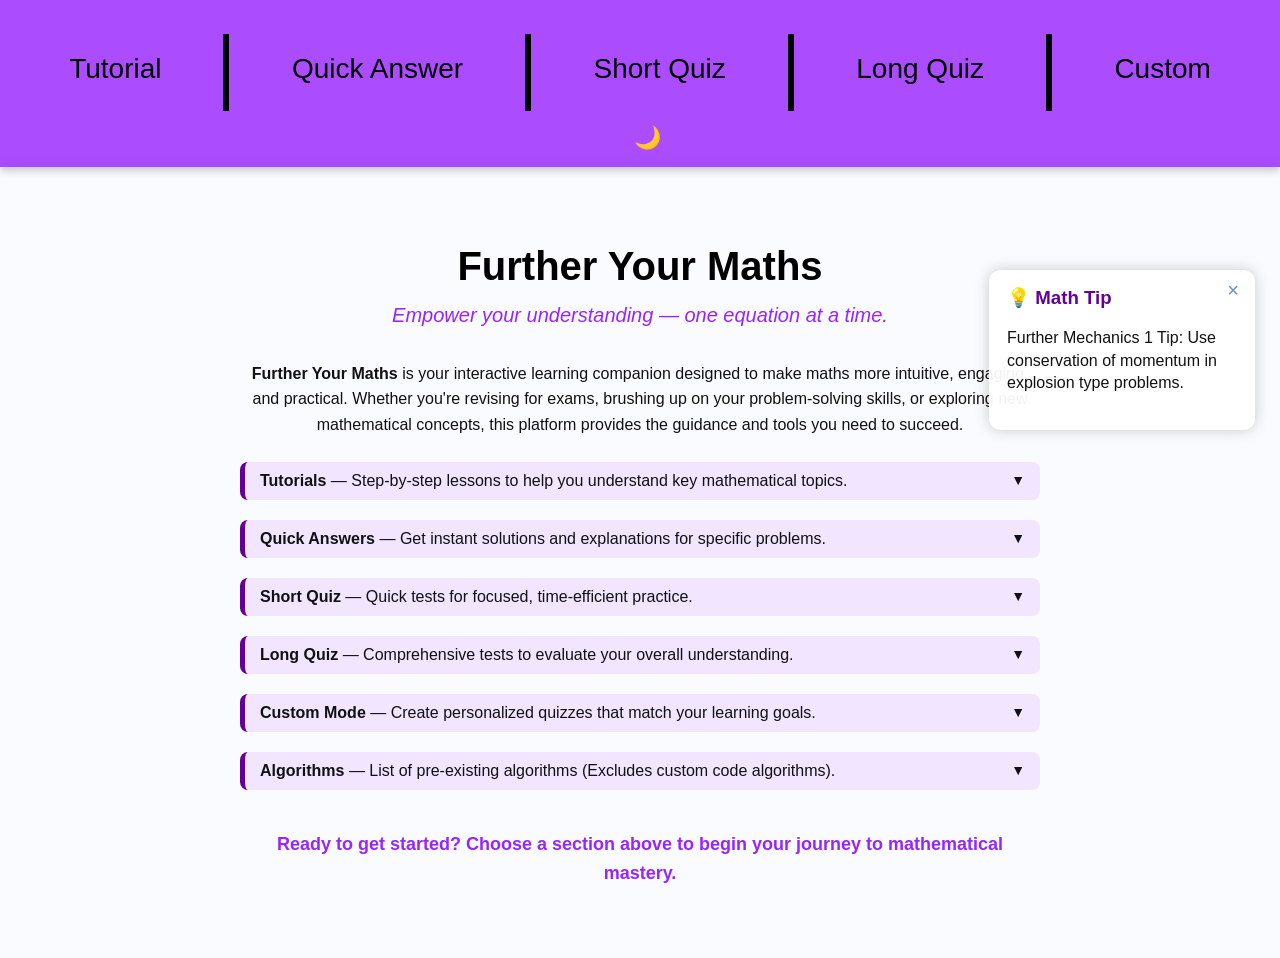
<file: index.html>
<!DOCTYPE html>
<html lang="en">
<head>
    <link rel="stylesheet" href="style.css">
    <meta charset="UTF-8">
    <meta name="viewport" content="width=device-width, initial-scale=1.0">
    <link rel="shortcut icon" href="Images/logo.svg" type="image/svg">
    <title>Further Your Maths</title>
</head>
<body>
    <!-- Navigation Bar -->
    <div class="NavBar">
        <a href="tutorial.html" class="NavItem" id="Tutorial">Tutorial</a>
        <span class="line"></span>
        <a href="quickanswers.html" class="NavItem">Quick Answer</a>
        <span class="line"></span>
        <a href="shortquiz.html" class="NavItem">Short Quiz</a>
        <span class="line"></span>
        <a href="longquiz.html" class="NavItem">Long Quiz</a>
        <span class="line"></span>
        <a href="custom.html" class="NavItem">Custom</a>
        <button id="theme-toggle" aria-label="Toggle dark mode">🌙</button>
    </div>

    <!-- Floating Math Tip -->
    <div class="math-tip">
        <button class="close-tip">&times;</button>
        <h3>💡 Math Tip</h3>
        <p>Loading tip...</p>
    </div>

    <!-- Main Content -->
    <div class="content">
        <h1>Further Your Maths</h1>
        <p class="tagline">Empower your understanding — one equation at a time.</p>

        <p>
            <strong>Further Your Maths</strong> is your interactive learning companion designed to make maths more intuitive,
            engaging, and practical. Whether you're revising for exams, brushing up on your problem-solving skills, or exploring
            new mathematical concepts, this platform provides the guidance and tools you need to succeed.
        </p>

        <ul class="feature-list">
            <li>
                <details>
                    <summary><b>Tutorials</b> — Step-by-step lessons to help you understand key mathematical topics.</summary>
                    <p class="dropdown">
                        Each tutorial walks you through Further Mathamatics algorithms clearly and visually, with worked examples
                        and explanations. Simutaneosly, you have the option to input your question to be solved step-by-step.
                        Perfect for learners who want to build a strong foundation and gain confidence in their skills.
                    </p>
                </details>
            </li>

            <li>
                <details>
                    <summary><b>Quick Answers</b> — Get instant solutions and explanations for specific problems.</summary>
                    <p class="dropdown">
                        Use the Quick Answers section when you need a fast solution. Just select your topic and difficulty level,
                        and you'll receive detailed steps explaining not just the answer, but how to get there logically.
                    </p>
                </details>
            </li>

            <li>
                <details>
                    <summary><b>Short Quiz</b> — Quick tests for focused, time-efficient practice.</summary>
                    <p class="dropdown">
                        The Short Quiz mode provides fast, focused tests with a few carefully selected questions. It's perfect
                        for when you have limited time but want to reinforce specific topics or warm up before a longer study session.
                        Get instant feedback and see which areas need attention.
                    </p>
                </details>
            </li>

            <li>
                <details>
                    <summary><b>Long Quiz</b> — Comprehensive tests to evaluate your overall understanding.</summary>
                    <p class="dropdown">
                        The Long Quiz is designed to challenge your full mathematical knowledge. It covers multiple topics and
                        question types, giving you a realistic exam-style experience. Review your results with detailed explanations
                        to track improvement and master complex concepts.
                    </p>
                </details>
            </li>

            <li>
                <details>
                    <summary><b>Custom Mode</b> — Create personalized quizzes that match your learning goals.</summary>
                    <p class="dropdown">
                        Tailor your learning experience by designing custom quizzes. Choose topics, question types, and
                        difficulty settings to focus on what matters most to you. Ideal for revision before exams or skill-building.
                    </p>
                </details>
            </li>
            <li>
                <details>
                    <summary><b>Algorithms</b> — List of pre-existing algorithms (Excludes custom code algorithms).</summary>
                    <p class="dropdown">
                        Simplex, Big M, PLACEHOLDER
                    </p>
                </details>
            </li>
        </ul>

        <p class="cta-text">
            Ready to get started? Choose a section above to begin your journey to mathematical mastery.
        </p>
    </div>

    <script src="main.js"></script>
</body>
</html>
</file>
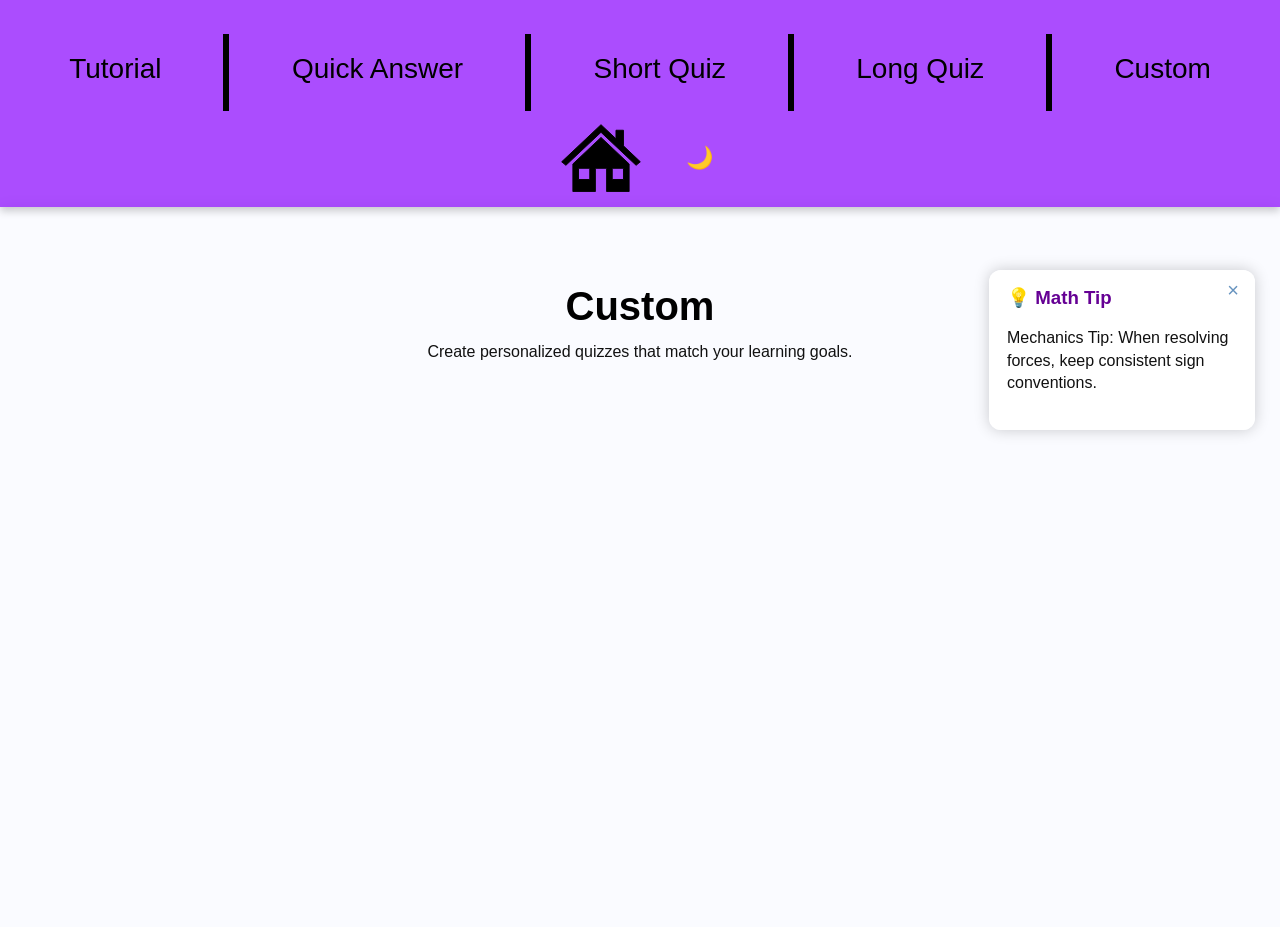
<file: custom.html>
<!DOCTYPE html>
<html lang="en">
<head>
    <link rel="stylesheet" href="style.css">
    <meta charset="UTF-8">
    <meta name="viewport" content="width=device-width, initial-scale=1.0">
    <link rel="shortcut icon" href="Images/logo.svg" type="image/svg">
    <title>Custom</title>
</head>
<body>
    <div class="NavBar">
        <a href="tutorial.html" class="NavItem">Tutorial</a>
        <span class="line"></span>
        <a href="quickanswers.html" class="NavItem">Quick Answer</a>
        <span class="line"></span>
        <a href="shortquiz.html" class="NavItem">Short Quiz</a>
        <span class="line"></span>
        <a href="longquiz.html" class="NavItem">Long Quiz</a>
        <span class="line"></span>
        <a href="custom.html" class="NavItem">Custom</a>
        <a class="home" href="index.html">
            <img src="./Images/house.svg" alt="Home">
        </a>
        <button id="theme-toggle" aria-label="Toggle dark mode">🌙</button>
    </div>

    <div class="math-tip">
        <button class="close-tip">&times;</button>
        <h3>💡 Math Tip</h3>
        <p>Loading tip...</p>
    </div>

    <div class="content">
        <h1>Custom</h1>
        <p>Create personalized quizzes that match your learning goals.</p>
    </div>

    <script src="main.js"></script>
</body>
</html>
</file>
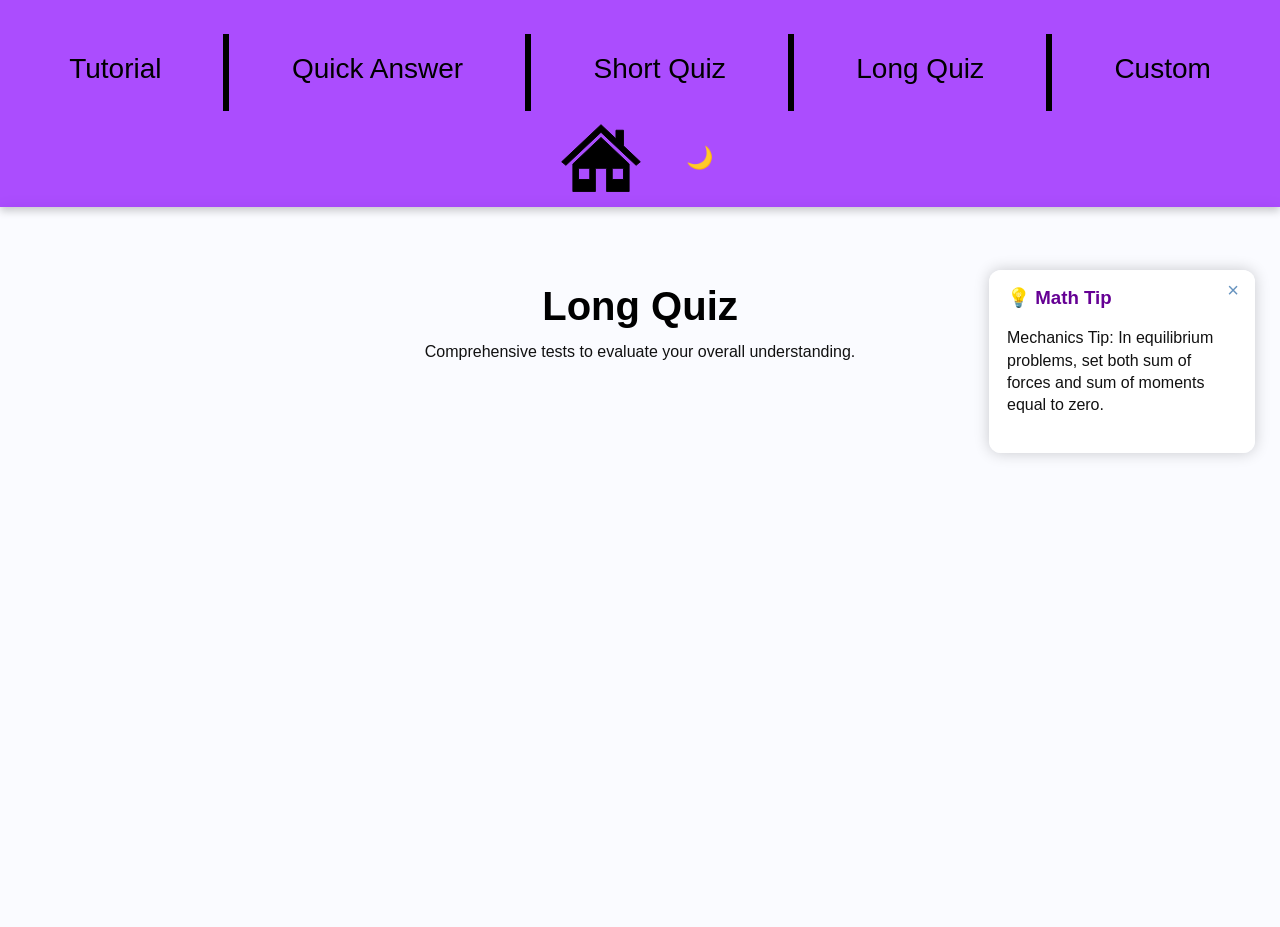
<file: longquiz.html>
<!DOCTYPE html>
<html lang="en">
<head>
    <link rel="stylesheet" href="style.css">
    <meta charset="UTF-8">
    <meta name="viewport" content="width=device-width, initial-scale=1.0">
    <link rel="shortcut icon" href="Images/logo.svg" type="image/svg">
    <title>Long Quiz</title>
</head>
<body>
    <div class="NavBar">
        <a href="tutorial.html" class="NavItem">Tutorial</a>
        <span class="line"></span>
        <a href="quickanswers.html" class="NavItem">Quick Answer</a>
        <span class="line"></span>
        <a href="shortquiz.html" class="NavItem">Short Quiz</a>
        <span class="line"></span>
        <a href="longquiz.html" class="NavItem">Long Quiz</a>
        <span class="line"></span>
        <a href="custom.html" class="NavItem">Custom</a>
        <a class="home" href="index.html">
            <img src="./Images/house.svg" alt="Home">
        </a>
        <button id="theme-toggle" aria-label="Toggle dark mode">🌙</button>
    </div>

    <div class="math-tip">
        <button class="close-tip">&times;</button>
        <h3>💡 Math Tip</h3>
        <p>Loading tip...</p>
    </div>

    <div class="content">
        <h1>Long Quiz</h1>
        <p>Comprehensive tests to evaluate your overall understanding.</p>
    </div>

    <script src="main.js"></script>
</body>
</html>
</file>
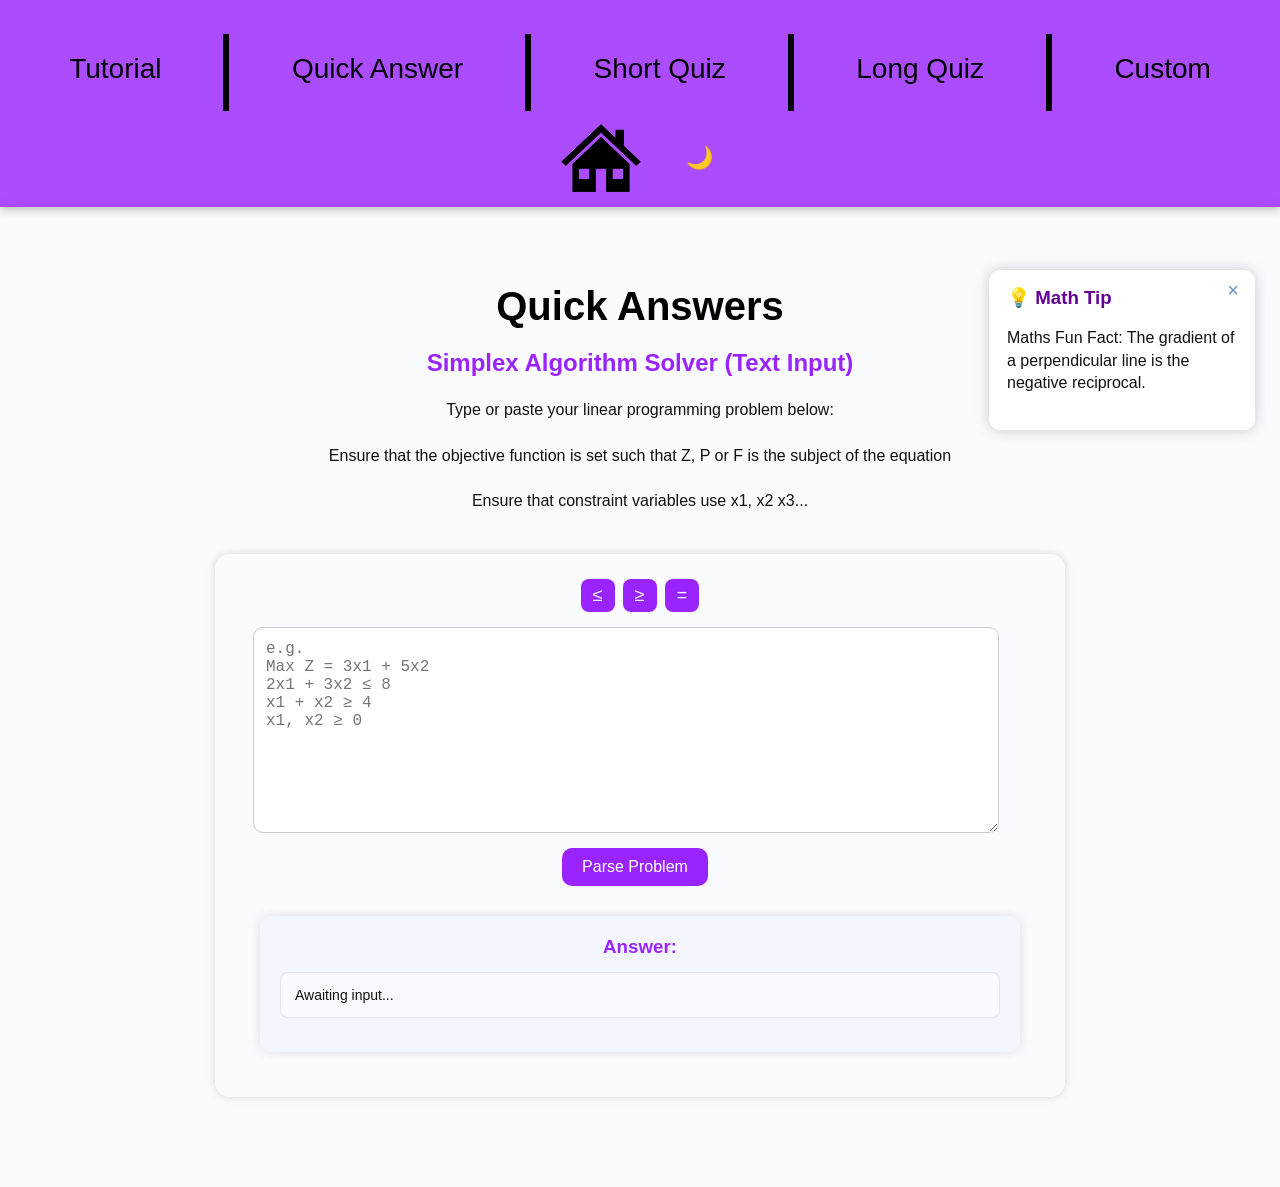
<file: quickanswers.html>
<!DOCTYPE html>
<html lang="en">
<head>
    <link rel="stylesheet" href="style.css">
    <meta charset="UTF-8">
    <meta name="viewport" content="width=device-width, initial-scale=1.0">
    <link rel="shortcut icon" href="Images/logo.svg" type="image/svg">
    <title>Quick Answers</title>
</head>
<body>
    <div class="NavBar">
        <a href="tutorial.html" class="NavItem">Tutorial</a>
        <span class="line"></span>
        <a href="quickanswers.html" class="NavItem">Quick Answer</a>
        <span class="line"></span>
        <a href="shortquiz.html" class="NavItem">Short Quiz</a>
        <span class="line"></span>
        <a href="longquiz.html" class="NavItem">Long Quiz</a>
        <span class="line"></span>
        <a href="custom.html" class="NavItem">Custom</a>
        <a class="home" href="index.html">
            <img src="./Images/house.svg" alt="Home">
        </a>
        <button id="theme-toggle" aria-label="Toggle dark mode">🌙</button>
    </div>

    <div class="math-tip">
        <button class="close-tip">&times;</button>
        <h3>💡 Math Tip</h3>
        <p>Loading tip...</p>
    </div>

    <div class="content">
        <h1>Quick Answers</h1>
<h2>Simplex Algorithm Solver (Text Input)</h2>
<p>Type or paste your linear programming problem below:</p>
<p>Ensure that the objective function is set such that Z, P or F is the subject of the equation</p>
<p>Ensure that constraint variables use x1, x2 x3...</p>

<div class="simplex-text-container">
    <div class="symbol-buttons">
        <button type="button" class="symbol-btn" data-symbol="≤">≤</button>
        <button type="button" class="symbol-btn" data-symbol="≥">≥</button>
        <button type="button" class="symbol-btn" data-symbol="=">=</button>
    </div>

    <textarea id="lp-input" placeholder="e.g.&#10;Max Z = 3x1 + 5x2&#10;2x1 + 3x2 ≤ 8&#10;x1 + x2 ≥ 4&#10;x1, x2 ≥ 0"></textarea>

    <div class="input-actions">
        <button id="parse-problem" class="primary-btn">Parse Problem</button>
    </div>

    <div id="parsed-output" class="output-box">
        <h3>Answer:</h3>
        <pre id="parsed-result">Awaiting input...</pre>
    </div>
   <div class="tableau-box">
    <div id="tableau-container"></div>
</div>


<script src="simplex.js"></script>
    </div>

    <script src="main.js"></script>
    <script src="QuickAnswers.js"></script>
</body>
</html>
</file>
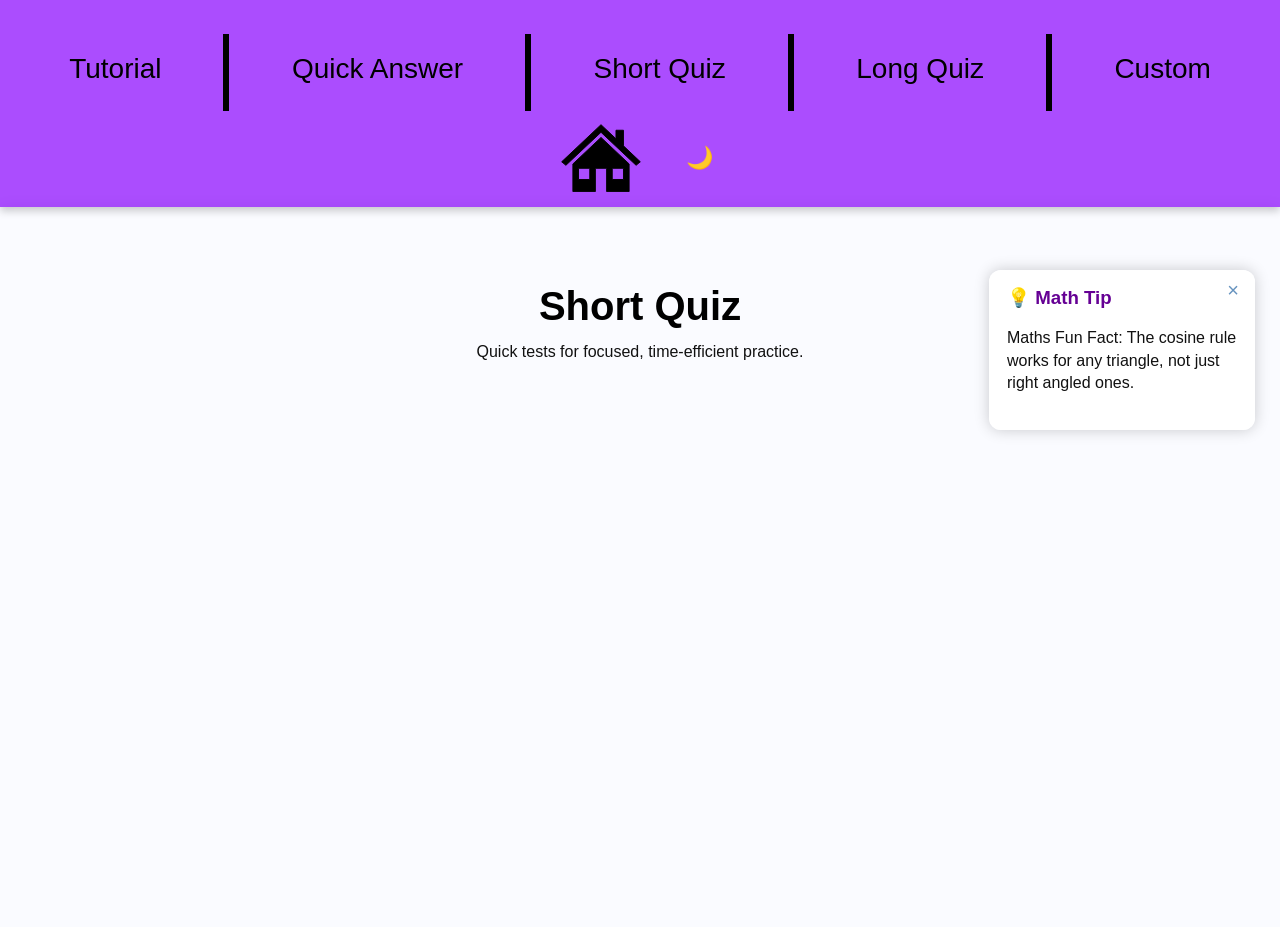
<file: shortquiz.html>
<!DOCTYPE html>
<html lang="en">
<head>
    <link rel="stylesheet" href="style.css">
    <meta charset="UTF-8">
    <meta name="viewport" content="width=device-width, initial-scale=1.0">
    <link rel="shortcut icon" href="Images/logo.svg" type="image/svg">
    <title>Short Quiz</title>
</head>
<body>
    <div class="NavBar">
        <a href="tutorial.html" class="NavItem">Tutorial</a>
        <span class="line"></span>
        <a href="quickanswers.html" class="NavItem">Quick Answer</a>
        <span class="line"></span>
        <a href="shortquiz.html" class="NavItem">Short Quiz</a>
        <span class="line"></span>
        <a href="longquiz.html" class="NavItem">Long Quiz</a>
        <span class="line"></span>
        <a href="custom.html" class="NavItem">Custom</a>
        <a class="home" href="index.html">
            <img src="./Images/house.svg" alt="Home">
        </a>
        <button id="theme-toggle" aria-label="Toggle dark mode">🌙</button>
    </div>

    <div class="math-tip">
        <button class="close-tip">&times;</button>
        <h3>💡 Math Tip</h3>
        <p>Loading tip...</p>
    </div>

    <div class="content">
        <h1>Short Quiz</h1>
        <p>Quick tests for focused, time-efficient practice.</p>
    </div>

    <script src="main.js"></script>
</body>
</html>
</file>
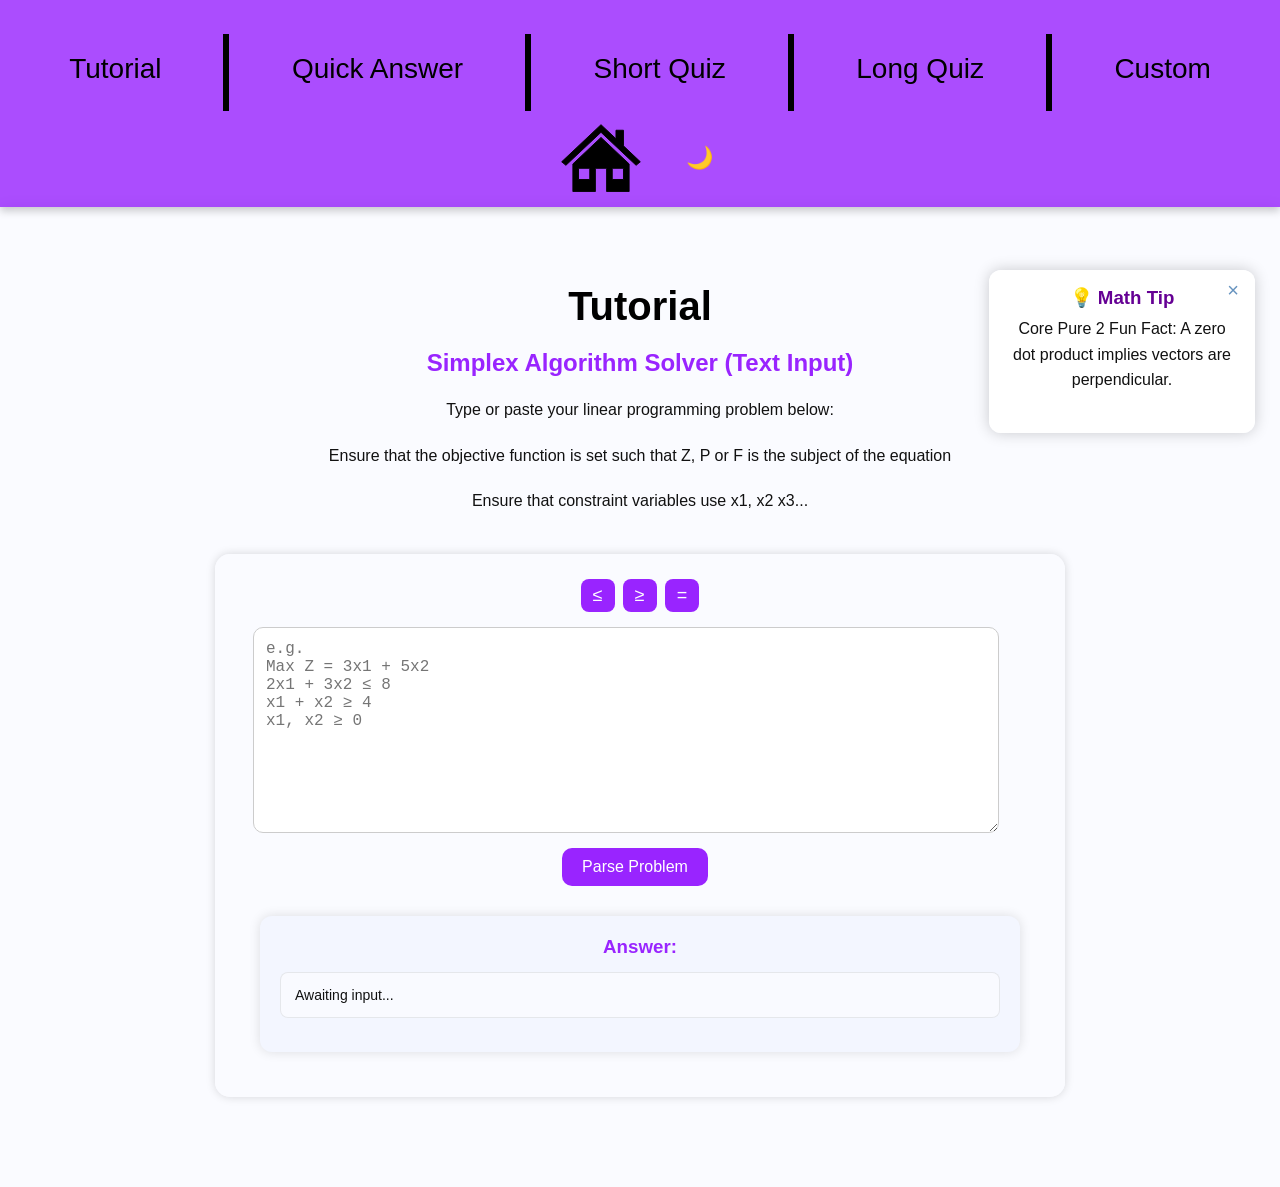
<file: tutorial.html>
<!DOCTYPE html>
<html lang="en">
<head>
    <link rel="stylesheet" href="style.css">
    <meta charset="UTF-8">
    <meta name="viewport" content="width=device-width, initial-scale=1.0">
    <link rel="shortcut icon" href="Images/logo.svg" type="image/svg">
    <title>Tutorial</title>
</head>
<body>
    <div class="NavBar">
        <a href="tutorial.html" class="NavItem">Tutorial</a>
        <span class="line"></span>
        <a href="quickanswers.html" class="NavItem">Quick Answer</a>
        <span class="line"></span>
        <a href="shortquiz.html" class="NavItem">Short Quiz</a>
        <span class="line"></span>
        <a href="longquiz.html" class="NavItem">Long Quiz</a>
        <span class="line"></span>
        <a href="custom.html" class="NavItem">Custom</a>
        <a class="home" href="index.html">
            <img src="./Images/house.svg" alt="Home">
        </a>
        <button id="theme-toggle" aria-label="Toggle dark mode">🌙</button>
    </div>
    <div class="content">
        <h1>Tutorial</h1>
<h2>Simplex Algorithm Solver (Text Input)</h2>
<p>Type or paste your linear programming problem below:</p>
<p>Ensure that the objective function is set such that Z, P or F is the subject of the equation</p>
<p>Ensure that constraint variables use x1, x2 x3...</p>

<div class="simplex-text-container">
    <div class="symbol-buttons">
        <button type="button" class="symbol-btn" data-symbol="≤">≤</button>
        <button type="button" class="symbol-btn" data-symbol="≥">≥</button>
        <button type="button" class="symbol-btn" data-symbol="=">=</button>
    </div>

    <textarea id="lp-input" placeholder="e.g.&#10;Max Z = 3x1 + 5x2&#10;2x1 + 3x2 ≤ 8&#10;x1 + x2 ≥ 4&#10;x1, x2 ≥ 0"></textarea>

    <div class="input-actions">
        <button id="parse-problem" class="primary-btn">Parse Problem</button>
    </div>

    <div id="parsed-output" class="output-box">
        <h3>Answer:</h3>
        <pre id="parsed-result">Awaiting input...</pre>
    </div>
   <div class="tableau-box">
    <div id="tableau-container"></div>
</div>

    <div class="math-tip">
        <button class="close-tip">&times;</button>
        <h3>💡 Math Tip</h3>
        <p>Loading tip...</p>
    </div>
    <script src="simplex.js"></script>
    </div>
    <script src="main.js"></script>
</body>
</html>
</file>
<file: style.css>
h1 {
    font-family:'Lucida Sans', 'Lucida Sans Regular', 'Lucida Grande', 'Lucida Sans Unicode', Geneva, Verdana, sans-serif;
    font-size: 25px;
    color: black;
    text-align: center;
    position: relative; 
    margin: 2;
}
h2 {
    color: #9924ff;
}
body {
    background-color: #ffffff; 
    margin: 0;
    padding: 0;
    width: 100%;
    font-family:'Lucida Sans', 'Lucida Sans Regular', 'Lucida Grande', 'Lucida Sans Unicode', Geneva, Verdana, sans-serif;
    position: relative;
    overflow-x: hidden;
    color: #111; 
}


a {
    background-color: rgba(255, 255, 255, 0);
    color: black;
    padding: 3% 5%; 
    text-align: center;
    text-decoration: none;
    display: inline-block;
    font-family: Impact, Haettenschweiler, 'Arial Narrow Bold', sans-serif;
    font-size: 175%;
    border-radius: 10px;
}
a:hover {
    background-color: rgba(0, 0, 0, 0.281);
}

div.NavBar {
    text-align: center;
    margin: 0;
    width: 100%;
    background-color: rgba(112, 13, 158, 0.798);
    position: relative;
    padding: 15px 0;
    box-shadow: 0 4px 8px rgba(0,0,0,0.2);
}


a.home img {
    width: 80px;   
    height: auto;    
    vertical-align: middle;
    display: inline-block;
    filter: invert(1);
}
a.home {
    padding: 0; 
    transition: filter 0.4s ease, color 0.4s ease;
    margin-right: 20px; 
}
.line {
    border-left: 6px solid black;
    border-top: 30px solid black;
    border-bottom: 30px solid black;
    height: 15px;
    width: 2px;
    position: relative;
    margin: -4px;
    right: 2.5px;
}

#theme-toggle {
    background: none;
    border: none;
    color: white;
    font-size: 22px;
    cursor: pointer;
    margin-left: 15px;
    transition: transform 0.2s ease, color 0.3s ease;
}

#theme-toggle:hover {
    transform: scale(1.2);
    color: #ffeb3b;
}

body, .content, .NavBar, h1, p, a {
    transition: background-color 0.4s ease, color 0.4s ease;
}


.math-tip {
    position: fixed;
    top: 30%;
    right: 25px;
    width: 230px;
    background: rgba(255, 255, 255, 0.95);
    border-radius: 12px;
    box-shadow: 0 0 15px rgba(0,0,0,0.2);
    padding: 15px 18px 20px 18px;
    font-size: 16px;
    line-height: 1.4;
    z-index: 10;
    animation: fadeIn 0.6s ease;
    transition: opacity 0.4s ease, transform 0.4s ease;
    color: #111;
}

.math-tip h3 {
    margin-top: 0;
    margin-bottom: 5px;
    color: #650094;
}


.close-tip {
    position: absolute;
    top: 8px;
    right: 10px;
    background: none;
    border: none;
    font-size: 20px;
    cursor: pointer;
    color: #004b94;
    opacity: 0.6;
    transition: opacity 0.2s ease;
}

.close-tip:hover {
    opacity: 1;
}

.math-tip.hidden {
    opacity: 0;
    transform: translateY(-10px);
    pointer-events: none;
}

div.content {
    width: 100%;
    min-height: 80vh;
    padding: 50px 10%;
    background-color: #ffffff; 
    box-shadow: 0 0 15px rgba(0, 0, 0, 0.2);
    box-sizing: border-box;
    text-align: center;
    overflow: hidden; 
    color: #111;
}

div.content h1 {
    font-size: 40px;
    margin-bottom: 10px;
}

div.content .tagline {
    font-size: 20px;
    color: #7824ff;
    font-style: italic;
    margin-bottom: 30px;
}

div.content p {
    line-height: 1.6;
    color: #111;
    max-width: 800px;
    margin: 0 auto 20px auto;
}

.feature-list {
    list-style-type: none;
    padding: 0;
    margin: 25px auto;
    max-width: 800px;
    text-align: left;
}

.feature-list details summary {
    cursor: pointer;
    background: rgba(0, 118, 215, 0.1);
    border-left: 5px solid rgba(102, 0, 145, 0.9);
    padding: 10px 15px;
    margin: 10px 0;
    border-radius: 8px;
    transition: background 0.3s ease, transform 0.2s ease;
    list-style: none;
    color: #111;
}

.feature-list details summary:hover {
    background: rgba(0, 118, 215, 0.2);
    transform: translateX(3px);
}

.feature-list summary::-webkit-details-marker {
    display: none;
}

.feature-list summary::after {
    content: "▼";
    float: right;
    font-size: 14px;
    transition: transform 0.3s ease;
}

.feature-list details[open] summary::after {
    transform: rotate(-180deg);
}

.feature-list .dropdown {
    background: rgba(255, 255, 255, 0.95);
    margin: 10px 5px 10px 15px;
    padding: 12px 15px;
    border-radius: 10px;
    box-shadow: 0 0 8px rgba(0, 0, 0, 0.1);
    color: #111;
    line-height: 1.5;
    animation: fadeIn 0.3s ease;
}

@keyframes fadeIn {
    from { opacity: 0; transform: translateY(-5px); }
    to { opacity: 1; transform: translateY(0); }
}

div.content .cta-text {
    margin-top: 30px;
    font-weight: bold;
    color: #9924ff;
    font-size: 18px;
}

body.dark-mode {
    background-color: #1e1e1e;
    color: #e0e0e0;
}

body.dark-mode .content {
    background-color: #1e1e1e;
    box-shadow: 0 8px 25px rgba(255, 255, 255, 0.05);
}

body.dark-mode .NavBar {
    background-color: rgba(143, 0, 187, 0.442);
    box-shadow: 0 4px 10px rgba(255, 255, 255, 0.05);
}

body.dark-mode .NavItem {
    color: #e0e0e0;
}

body.dark-mode .NavItem:hover {
    background-color: rgba(255, 255, 255, 0.1);
}

body.dark-mode p {
    color: #e0e0e0;
}

body.dark-mode h1{
    color: #a864f6;
}

body.dark-mode b{
    color: #a864f6;
}

body.dark-mode summary {
    color: #e0e0e0;
}

body.dark-mode .line {
    border-left: 6px solid #e0e0e0;
    border-top: 30px solid #e0e0e0;
    border-bottom: 30px solid #e0e0e0;
}

body.dark-mode .feature-list .dropdown {
    background: rgba(40, 40, 40, 0.95);
    color: #e0e0e0;
    box-shadow: 0 0 10px rgba(255, 255, 255, 0.05);
    border-left: 3px solid #9924ff;
}

body.dark-mode .math-tip {
    background: rgba(40, 40, 40, 0.95);
    color: #e0e0e0;
    box-shadow: 0 0 15px rgba(255,255,255,0.1);
}

body.dark-mode .math-tip h3 {
    color: #a864f6;
}

body.dark-mode .close-tip {
    color: #a864f6;
}

body.dark-mode .feature-list details summary:hover {
    background: rgba(193, 100, 246, 0.15);
}
body.dark-mode textarea {
    background: rgba(40, 40, 40, 0.95);
    color: #e0e0e0;
    box-shadow: 0 0 15px rgba(255,255,255,0.1);
}
body.dark-mode .output-box {
    background: rgba(40, 40, 40, 0.95);
    color: #e0e0e0;
    box-shadow: inset 0 0 10px rgba(255,255,255,0.1);
}
body {
    opacity: 0;
    transition: opacity 0.3s ease;
    transition-delay: .2s;
}

body.fade-in {
    opacity: 1;
}

body.fade-out {
    opacity: 0;
}

.simplex-text-container {
    margin: 40px auto;
    padding: 25px;
    max-width: 800px;
    background: rgba(255, 255, 255, 0.95);
    border-radius: 15px;
    box-shadow: 0 0 10px rgba(0,0,0,0.15);
    text-align: center;
    color: #111;
}

.simplex-text-container textarea {
    width: 100%;
    height: 200px;
    border-radius: 10px;
    border: 1px solid #ccc;
    padding: 12px;
    font-size: 16px;
    font-family: 'Courier New', monospace;
    resize: vertical;
    margin-top: 10px;
    position: relative;
    right: 1.75%;
}

.symbol-buttons {
    display: flex;
    justify-content: center;
    gap: 8px;
    margin-bottom: 10px;
}

.symbol-btn {
    background-color: #004b94;
    color: white;
    border: none;
    border-radius: 8px;
    padding: 6px 12px;
    font-size: 18px;
    cursor: pointer;
    transition: background-color 0.3s ease, transform 0.2s ease;
}

.symbol-btn:hover {
    background-color: #006cd9;
    transform: translateY(-2px);
}

.input-actions {
    margin-top: 15px;
}

.primary-btn {
    background-color: #004b94;
    color: white;
    border: none;
    border-radius: 10px;
    padding: 10px 20px;
    margin-right: 10px;
    font-size: 16px;
    cursor: pointer;
    transition: background-color 0.3s ease, transform 0.2s ease;
}

.primary-btn:hover {
    background-color: #006cd9;
    transform: translateY(-2px);
}

.output-box {
    margin-top: 30px;
    background: #f7f9fc;
    border-radius: 10px;
    padding: 15px;
    box-shadow: inset 0 0 5px rgba(0,0,0,0.1);
}

.output-box pre {
    text-align: left;
    font-size: 14px;
    font-family: 'Courier New', monospace;
    white-space: pre-wrap;
    background: rgba(245, 245, 245, 0.95);
    border-radius: 8px;
    padding: 10px;
}
.pivot-column {
    background-color: #fcca0081;
    color: #000;
    font-weight: bold;
}
.pivot-row {
    background: #fcca0081;
    color: #000;
    font-weight: bold;
}
body.dark-mode .simplex-text-container {
    background: rgba(40, 40, 40, 0.95);
    color: #e0e0e0;
}

body.dark-mode .symbol-btn {
    background-color: #64b5f6;
    color: #111;
}
body.dark-mode .symbol-btn:hover {
    background-color: #2196f3;
}

body.dark-mode .primary-btn {
    background-color: #64b5f6;
    color: #111;
}

body.dark-mode .primary-btn:hover {
    background-color: #2196f3;
}

body.dark-mode .output-box pre {
    background: rgba(60, 60, 60, 0.95);
    color: #e0e0e0;
}
body.dark-mode .home{
    filter: invert(1);
}
@media (max-width: 900px) {
    .math-tip {
        display: none; 
    }
    .side-gradient {
        display: none; 
    }
    div.content {
        padding: 30px 5%;
    }
    div.content h1 {
        font-size: 30px;
    }
    div.content .tagline {
        font-size: 18px;
    }
}
.tableau-wrapper {
    overflow-x: auto;
    margin-top: 20px;
}

.simplex-tableau {
    border-collapse: collapse;
    margin: 0 auto;
    font-family: "Courier New", monospace;
    font-size: 15px;
    min-width: 500px;
}

.simplex-tableau th,
.simplex-tableau td {
    border: 1px solid #ccc;
    padding: 8px 14px;
    text-align: center;
}

.simplex-tableau th {
    background: #004b94;
    color: white;
    font-weight: bold;
}

.simplex-tableau tr:last-child {
    border-top: 3px solid #000;
    font-weight: bold;
}

.simplex-tableau td.pivot {
    background: #ffe082;
    font-weight: bold;
}

.simplex-tableau td.negative {
    color: #d32f2f;
    font-weight: bold;
}

/* Dark Mode */
body.dark-mode .simplex-tableau th {
    background: #64b5f6;
    color: #111;
}

body.dark-mode .simplex-tableau td {
    border: 1px solid #555;
}

body.dark-mode .simplex-tableau tr:last-child {
    border-top: 3px solid #aaa;
}

body.dark-mode .simplex-tableau td.pivot {
    background: #ffca28;
}

body.dark-mode .simplex-tableau td.negative {
    color: #ff6b6b;
}
.simplex-tableau {
    border-left: 4px solid #000;
    border-right: 4px solid #000;
}
#parsed-output {
    margin-top: 30px;
    padding: 20px;
    border-radius: 12px;
    background: #f7f9fc;
    box-shadow: 0 0 12px rgba(0,0,0,0.12);
    transition: all 0.3s ease;
    font-family:'Lucida Sans','Lucida Grande','Verdana',sans-serif;
    color: #111;
}

#parsed-output h3 {
    margin-top: 0;
    margin-bottom: 12px;
    color: #004b94;
}

#parsed-result {
    display: block;
    text-align: left;
    font-size: 14px;
    white-space: pre-wrap;
    background: rgba(255,255,255,0.9);
    border-radius: 8px;
    padding: 14px;
    border: 1px solid rgba(0,0,0,0.08);
    font-family:'Lucida Sans','Lucida Grande','Verdana',sans-serif;
}

/* Dark Mode */

body.dark-mode #parsed-output {
    background: rgba(40, 40, 40, 0.95);
    color: white;
    box-shadow: 0 0 12px rgba(255,255,255,0.05);
}

body.dark-mode #parsed-result {
    background: rgba(40, 40, 40, 0.95);
    color: white;
    border: 1px solid rgba(255,255,255,0.12);
    font-family:'Lucida Sans','Lucida Grande','Verdana',sans-serif;
}
h2 {
    color: #9924ff;
}

a:hover {
    background-color: rgba(178, 77, 255, 0.3);
}

div.NavBar {
    background-color: rgba(153, 36, 255, 0.8);
}

#theme-toggle:hover {
    color: #ffe26b;
}

.feature-list details summary {
    background: rgba(153, 36, 255, 0.1);
    border-left: 5px solid #650094;
}

.feature-list details summary:hover {
    background: rgba(153, 36, 255, 0.2);
}

.feature-list .dropdown {
    border-left: 3px solid #9924ff;
}

div.content .tagline {
    color: #9924ff;
}

div.content .cta-text {
    color: #9924ff;
}

.symbol-btn {
    background-color: #9924ff;
}

.symbol-btn:hover {
    background-color: #b24dff;
}

.primary-btn {
    background-color: #9924ff;
}

.primary-btn:hover {
    background-color: #b24dff;
}

body.dark-mode .NavBar {
    background-color: rgba(153, 36, 255, 0.4);
}

body.dark-mode h1 {
    color: #a864f6;
}

body.dark-mode b {
    color: #a864f6;
}

body.dark-mode .feature-list .dropdown {
    border-left: 3px solid #9924ff;
}

body.dark-mode .math-tip h3 {
    color: #a864f6;
}

body.dark-mode .close-tip {
    color: #a864f6;
}

body.dark-mode .symbol-btn {
    background-color: #c084ff;
    color: #111;
}

body.dark-mode .symbol-btn:hover {
    background-color: #a64dff;
}

body.dark-mode .primary-btn {
    background-color: #c084ff;
    color: #111;
}

body.dark-mode .primary-btn:hover {
    background-color: #a64dff;
}

.pivot-column,
.pivot-row {
    background-color: rgba(153, 36, 255, 0.25);
    color: #000;
}

.simplex-tableau th {
    background: #9924ff;
}

body.dark-mode .simplex-tableau th {
    background: #c084ff;
}

body.dark-mode .simplex-tableau td.pivot {
    background: #ffca28;
}

#parsed-output h3 {
    color: #9924ff;
}

body.dark-mode #parsed-output {
    box-shadow: 0 0 12px rgba(255,255,255,0.05);
}

body.dark-mode #parsed-result {
    border: 1px solid rgba(255,255,255,0.12);
}
body {
    background-color: #f6f7fb;
}

div.content {
    background-color: #fafbff;
}

.simplex-text-container {
    background: rgba(250, 251, 255, 0.95);
}

.feature-list .dropdown {
    background: rgba(248, 249, 255, 0.95);
}

.output-box {
    background: #f1f4fb;
}

.output-box pre {
    background: rgba(245, 247, 252, 0.95);
}

#parsed-output {
    background: #f3f6ff;
}

#parsed-result {
    background: rgba(250, 251, 255, 0.9);
}
#lp-input {
    width: 90%;
    height: 180px;
    padding: 12px;
    font-size: 16px;
    display: block;
    margin: 15px auto;
    resize: vertical;
}


#user-answer {
    width: 60%;
    padding: 10px;
    font-size: 16px;
    display: block;
    margin: 10px auto;
}

/* Feedback text */
#quiz-feedback {
    font-size: 18px;
    text-align: center;
    margin-top: 15px;
}


.output-box {
    width: 90%;
    margin: 20px auto;
}

@media (max-width: 768px) {
    #lp-input {
        width: 95%;
        height: 160px;
    }

    #user-answer {
        width: 80%;
    }
}
</file>
